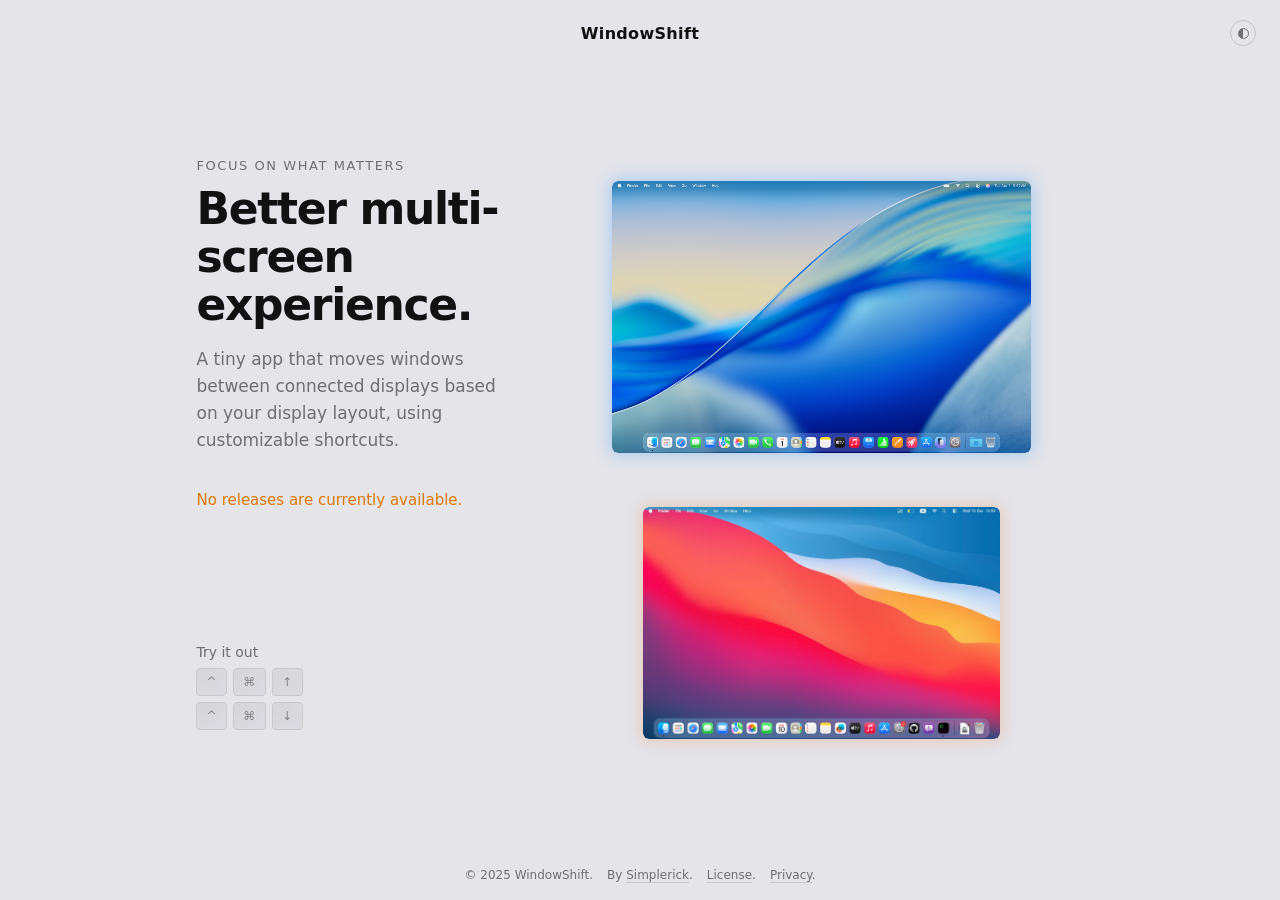
<file: index.html>
<!DOCTYPE html>
<html lang="en">
<head>
  <meta charset="UTF-8" />
  <meta name="viewport" content="width=device-width, initial-scale=1" />
  <title>WindowShift – Free macOS Multi-Monitor Window Manager</title>
  <meta name="description" content="Move macOS windows between monitors with customizable keyboard shortcuts. Native, lightweight, free, and supports full-screen windows.">
  <meta name="google-site-verification" content="ql4HRi2WPyROasEkGNvUROcE-7c1BAK5Q4D9Z5ejHCs" />
  <link rel="icon" type="image/svg+xml" href="./assets/icons/icon_small.svg">
  <link rel="stylesheet" href="styles.css" />
  <link rel="stylesheet" href="showcase.css" />
  <link rel="stylesheet" href="modal_window.css" />
</head>
<body>
  <div class="page">
    <header class="nav">
      <div class="nav-logo">WindowShift</div>
      <button id="theme-toggle" class="nav-theme-btn" aria-label="Toggle appearance">
        <span class="theme-icon"></span>
      </button>
    </header>

    <main class="hero">
      <div class="hero-inner">
        <div class="hero-pane">
          <section>
            <div class="eyebrow">Focus on what matters</div>
            <h1 class="title">Better multi-screen experience.</h1>
            <p class="subtitle">
              A tiny app that moves windows between connected displays based on your display layout, using customizable shortcuts.
            </p>

            <div class="hero-actions" id="download" aria-live="polite" aria-atomic="true">
              <a id="download-button" class="btn-primary" hidden>
                <span class="download-label">Download for macOS 12+</span>
              </a>
              <!-- <a class="btn-warning" href="#gatekeeper-warning" title="The app is not notarized">⚠</a> -->
              <div id="download-unavailable" class="download-unavailable" hidden>
                No releases are currently available.
              </div>
            </div>

            <div class="hero-meta">
              <strong>Free.</strong> Native, lightweight, no telemetry.
            </div>
          </section>

          <div class="hotkey-hint" id="hotkeyHint">
            <div class="hotkey-hint__label">Try it out</div>

            <div class="hotkey-hint__row hotkey-hint__row--up">
              <span class="hotkey-hint__key">^</span>
              <span class="hotkey-hint__key">⌘</span>
              <span class="hotkey-hint__key">↑</span>
            </div>

            <div class="hotkey-hint__row hotkey-hint__row--down">
              <span class="hotkey-hint__key">^</span>
              <span class="hotkey-hint__key">⌘</span>
              <span class="hotkey-hint__key">↓</span>
            </div>
          </div>
        </div>

        <!-- <aside>
          <div class="card">
            <div class="chip">A quick look</div>
            <div>
              <div class="card-heading">Everything in one clean window.</div>
              <p class="card-text">
                No clutter, no distractions. Just your content and a few smart shortcuts that stay out of the way.
              </p>
            </div>

            <div class="features">
              <div class="feature">
                <div class="feature-title">Fast launch</div>
                <div class="feature-desc">Opens in under a second on most machines.</div>
              </div>
              <div class="feature">
                <div class="feature-title">Offline first</div>
                <div class="feature-desc">Works even when you’re not connected.</div>
              </div>
              <div class="feature">
                <div class="feature-title">Tiny footprint</div>
                <div class="feature-desc">&lt; 20 MB install, minimal CPU usage.</div>
              </div>
              <div class="feature">
                <div class="feature-title">Private</div>
                <div class="feature-desc">No tracking, no analytics, no ads.</div>
              </div>
            </div>
          </div>
        </aside> -->
        <aside class="showcase">
          <div class="showcase-screen showcase-screen--top">
              <img class="screen-img" src="assets/screens/top.jpg" alt="">
              <div class="app-window app-window--top">
                  <div class="window-titlebar">
                  <span class="window-dot red"></span>
                  <span class="window-dot yellow"></span>
                  <span class="window-dot green"></span>
                  </div>
                  <div class="window-body">
                  <div class="window-row"></div>
                  <div class="window-row medium"></div>
                  <div class="window-row short"></div>
                  </div>
              </div>
          </div>

          <div class="showcase-screen showcase-screen--bottom">
              <img class="screen-img" src="assets/screens/bottom.jpg" alt="">
              <div class="app-window app-window--bottom">
                  <div class="window-titlebar">
                  <span class="window-dot red"></span>
                  <span class="window-dot yellow"></span>
                  <span class="window-dot green"></span>
                  </div>
                  <div class="window-body">
                  <div class="window-row"></div>
                  <div class="window-row medium"></div>
                  <div class="window-row short"></div>
                  </div>
              </div>
          </div>
        </aside>




      </div>
    </main>

    <footer class="footer">
      <div class="footer-links">
        <span>© 2025 WindowShift.</span>
        <span>By <a href="https://github.com/simplerick">Simplerick</a>.</span>
        <span><a href="#license-notice">License</a>.</span>
        <span><a href="#privacy-policy">Privacy</a>.</span>
      </div>
    </footer>
  </div>

  <div class="badge">
    <a href="https://macnative.io/apps/windowshift?utm_source=macnative-badge&utm_medium=referral" target="_blank" rel="noopener"><img src="https://macnative.io/badge?kind=listed&theme=dark&slug=windowshift&small=1" alt="" width="168" height="44" loading="lazy" onerror="this.parentElement.remove()"/></a>
    <a href="https://macbase.app/apps/windowshift?ref=badge" target="_blank" rel="noopener"><img src="https://macbase.app/badge/featured-on-macbase-dark.svg" alt="" height="72" style="height:44px;width:auto" loading="lazy" onerror="this.parentElement.remove()"></a>
  </div>

  <div id="gatekeeper-warning" class="modal" aria-label="Gatekeeper warning">
    <a class="modal__backdrop" href="#" aria-label="Close warning"></a>
    <div class="modal__frame">
      <div class="modal-content" data-include="gatekeeper_warning.html"></div>
    </div>
  </div>  

  <div id="license-notice" class="modal" aria-label="WindowShift license">
    <a class="modal__backdrop" href="#" aria-label="Close license"></a>
    <div class="modal__frame markdown">
      <pre data-markdown="WINDOWSHIFT_LICENSE.txt"></pre>
    </div>
  </div>

  <div id="privacy-policy" class="modal" aria-label="Privacy policy">
    <a class="modal__backdrop" href="#" aria-label="Close privacy policy"></a>
    <div class="modal__frame markdown">
      <pre data-markdown="PRIVACY_POLICY.txt"></pre>
    </div>
  </div>

  <script src="latest-url.js"></script>
  <script src="animation.js"></script>
  <script src="appearance.js"></script>
  <script src="include.js"></script>
  <script type='module' src='https://static.cloudflareinsights.com/beacon.min.js' data-cf-beacon='{"token": "ed90c074a7094b21898f32c69e1cb707"}'></script>
</body>
</html>
</file>
<file: styles.css>
/* -------- Theme -------- */

:root[data-theme="light"] {
  color-scheme: light;
  --bg: #e4e4e9;
  --card-bg: #ffffff;
  --text-main: #111111;
  --text-muted: #6e6e73;
  --text-warning: rgb(221, 121, 0);
  --accent: #0071e3;
  --accent-soft: rgba(0, 113, 227, 0.08);
  --border-subtle: #c3c3c3;
  --radius-xl: 28px;
}

:root[data-theme="dark"] {
  color-scheme: dark;
  --bg: #050509;
  --card-bg: #141417;
  --text-main: #f5f5f7;
  --text-muted: #a1a1aa;
  --text-warning: rgb(233, 144, 0);
  --accent: #0a84ff;
  --accent-soft: rgba(10, 132, 255, 0.18);
  --border-subtle: #2f2f35;
  --radius-xl: 28px;
}


/* -------- Reset / Base -------- */

* {
  box-sizing: border-box;
  margin: 0;
  padding: 0;
}

body {
  font-family: -apple-system, BlinkMacSystemFont, "SF Pro Text", "Segoe UI", system-ui, sans-serif;
  background: var(--bg);
  color: var(--text-main);
  -webkit-font-smoothing: antialiased;
}

.page {
  min-height: 100vh;
  display: flex;
  flex-direction: column;
}

/* -------- Navigation -------- */

.nav {
  max-width: 960px;
  margin: 0 auto;
  padding: 20px 24px 0;
  display: flex;
  align-items: center;
  justify-content: space-between;
  font-size: 14px;
}

.nav-logo {
  font-weight: 600;
  letter-spacing: 0.02em;
  padding: 4px 10px;
  font-size: 16px;
  border-radius: 999px;
}

.theme-icon {
  width: 11px;
  height: 11px;
  border: 1px solid currentColor;
  border-radius: 50%;
  background: linear-gradient(
    to right,
    currentColor 49.5%,
    transparent 49.5%
  );
}

.nav-theme-btn {
  position: fixed;
  top: 20px;
  right: 24px;
  z-index: 1000;

  width: 26px;
  height: 26px;
  padding: 0;
  display: grid;
  place-items: center;
  border-radius: 999px;
  border: 1px solid var(--border-subtle);
  background: transparent;
  box-shadow: none;
  color: var(--text-muted);
  cursor: pointer;

  transition: background 0.15s ease, color 0.15s ease, box-shadow 0.15s ease, border-color 0.15s ease, transform 0.3s ease;
  -webkit-user-select: none;
  -moz-user-select: none;
  -ms-user-select: none;
  user-select: none;
}

.nav-theme-btn:hover {
  color: var(--text-main);
  background: rgba(181, 179, 179, 0.277);
  border-color: rgb(125, 164, 223);
  box-shadow: 0 0 5px rgba(87, 152, 255, 0.6);
}


/* -------- Hero layout -------- */

.hero {
  flex: 1;
  display: flex;
  align-items: center;
  justify-content: center;
  padding: 40px 24px 35px;
}

.hero-inner {
  max-width: 72%;
  width: 100%;
  display: grid;
  grid-template-columns: minmax(0, 0.8fr) minmax(0, 1.3fr);
  gap: 40px;
  align-items: stretch;
}

.hero-pane {
  /* display: grid;
  grid-template-rows: 2fr minmax(0, 1fr);
  align-items: end; */
  display: flex;
  flex-direction: column;
  justify-content: flex-end;
}


/* -------- Hero text -------- */

.eyebrow {
  font-size: 13px;
  letter-spacing: 0.12em;
  text-transform: uppercase;
  color: var(--text-muted);
  margin-bottom: 12px;
}

.title {
  font-size: clamp(32px, 4vw, 44px);
  line-height: 1.1;
  letter-spacing: -0.03em;
  margin-bottom: 16px;
}

.subtitle {
  font-size: 17px;
  line-height: 1.6;
  color: var(--text-muted);
  max-width: 420px;
  margin-bottom: 24px;
}

.hero-actions {
  display: flex;
  align-items: center;
  gap: 12px;
  flex-wrap: wrap;
  height: 44px;
  margin-bottom: 10px;
}

.hero-actions [hidden] {
  display: none;
}

.hero-actions > :not([hidden]),
.hero-meta.is-visible {
  animation: fade-in 0.4s ease-in both;
}

@keyframes fade-in {
  from { opacity: 0; }
  to { opacity: 1; }
}

.download-unavailable {
  color: var(--text-warning);
  font-size: 15px;
}

.hero-meta {
  visibility: hidden;
  font-size: 13px;
  color: var(--text-muted);
}

.hero-meta.is-visible {
  visibility: visible;
}

.hero-meta strong {
  color: var(--text-main);
  font-weight: 500;
}

/* -------- Buttons -------- */

.btn-primary {
  display: inline-flex;
  align-items: center;
  justify-content: center;
  padding: 12px 22px;
  border-radius: 999px;
  border: none;
  background: var(--accent);
  color: #ffffff;
  font-size: 15px;
  font-weight: 500;
  letter-spacing: -0.01em;
  cursor: pointer;
  text-decoration: none;
  transition: transform 0.12s ease, box-shadow 0.12s ease, background 0.12s ease;
  box-shadow: 0 8px 20px rgba(0, 113, 227, 0.28);
  max-width: 100%;
  -webkit-user-select: none;
  -moz-user-select: none;
  -ms-user-select: none;
  user-select: none;
}

.btn-primary:hover {
  transform: translateY(-1px);
  box-shadow: 0 12px 30px rgba(0, 113, 227, 0.35);
  background: #0077ee;
}

.download-label {
  line-height: 1.2;
  height: 1.2em;
  overflow: hidden;
  text-align: center;
}

/* .btn-secondary {
  display: inline-flex;
  align-items: center;
  justify-content: center;
  padding: 11px 20px;
  border-radius: 999px;
  border: 1px solid var(--border-subtle);
  background: rgba(255, 255, 255, 0.7);
  color: var(--text-main);
  font-size: 14px;
  text-decoration: none;
  cursor: pointer;
  transition: background 0.12s ease, border-color 0.12s ease;
}

.btn-secondary:hover {
  background: #ffffff;
  border-color: #c0c0c0;
} */

/* -------- Card / Features -------- */

/* .card {
  background: radial-gradient(circle at top left, var(--accent-soft), #ffffff 55%);
  border-radius: var(--radius-xl);
  padding: 22px 22px 20px;
  border: 1px solid rgba(0, 0, 0, 0.04);
  box-shadow: 0 18px 45px rgba(0, 0, 0, 0.06);
  display: flex;
  flex-direction: column;
  gap: 14px;
}

.chip {
  align-self: flex-start;
  padding: 6px 11px;
  border-radius: 999px;
  background: rgba(255, 255, 255, 0.8);
  border: 1px solid rgba(0, 0, 0, 0.04);
  font-size: 12px;
  color: var(--text-muted);
}

.card-heading {
  font-size: 16px;
  font-weight: 500;
  margin-bottom: 2px;
}

.card-text {
  font-size: 13px;
  color: var(--text-muted);
  line-height: 1.6;
}

.features {
  display: grid;
  grid-template-columns: repeat(auto-fit, minmax(140px, 1fr));
  gap: 10px;
  margin-top: 6px;
  font-size: 13px;
}

.feature {
  padding: 10px 12px;
  border-radius: 16px;
  background: rgba(255, 255, 255, 0.8);
  border: 1px solid rgba(0, 0, 0, 0.03);
}

.feature-title {
  font-weight: 500;
  margin-bottom: 2px;
}

.feature-desc {
  color: var(--text-muted);
  font-size: 12px;
} */

/* -------- Footer -------- */

.footer {
  padding: 0px 15px 18px;
  font-size: 12px;
  display: flex;
  justify-content: center;
  align-items: center;
}

.footer-links {
  color: var(--text-muted);
  display: flex;
  justify-content: center;
  gap: 2px 14px;
  flex-wrap: wrap;
}

.footer-links > span {
  white-space: nowrap;
}

.footer-links a {
  color: var(--text-muted);
  text-decoration: none;
  border-bottom: 1px solid rgba(0, 0, 0, 0.12);
}

.footer-links a:hover {
  color: var(--text-main);
  border-bottom-color: var(--text-main);
}

.badge {
  display: flex;
  justify-content: center;
  align-items: center;
  flex-wrap: wrap;
  gap: 20px;
  padding: 8px 15px 20px;
}

.badge:not(:has(a)) {
  display: none;
}

.badge img {
  display: block;
  border-radius: 6px;
  background-color: rgba(0, 0, 0, 0.5);
}


/* Hotkeys */

.hotkey-hint {
  margin-bottom: clamp(25px, 10%, 200px);
  margin-top: clamp(10px, 30%, 200px);
  position: relative;
  display: flex;
  flex-direction: column;
  /* align-items: flex-end; */
  gap: 6px;
  font-family: system-ui, -apple-system, BlinkMacSystemFont, sans-serif;
}

.hotkey-hint__label {
  color: var(--text-muted);
  margin-bottom: 2px;
  font-size: 14px;
}

.hotkey-hint__row {
  display: flex;
  gap: 6px;
  opacity: 0.82; /* always visible, greyed */
}

.hotkey-hint__key {
  font-size: 12px;
  font-weight: 500;
  padding: 6px 9px;
  border-radius: 4px;
  color: var(--text-muted);
  border: 1px solid var(--border-subtle);
  box-shadow: none;
  text-transform: uppercase;
  letter-spacing: 0.06em;
  transition: background 0.15s ease, color 0.15s ease, box-shadow 0.15s ease, border-color 0.15s ease;
  background: radial-gradient(circle at 20% 0%, #71727627, #4c506113);
  -webkit-user-select: none;
  -moz-user-select: none;
  -ms-user-select: none;
  user-select: none;
}

.hotkey-hint__row.is-active {
  opacity: 1;

  .hotkey-hint__key {
    color: var(--text-main);
    border-color: rgb(125, 164, 223);
    box-shadow: 0 0 5px rgba(87, 152, 255, 0.6);
  }
}


@media (max-width: 1000px) {
  .hero-inner {
    max-width: 80%;
    grid-template-columns: minmax(0, 1fr);
    text-align: center;
    .hero-actions {
      justify-content: center;
    }
  }

  .footer {
    margin-top: 25px;
  }

  .hotkey-hint {
    display: none;
  }

  .subtitle {
    margin: auto auto 24px;
  }

  .hero-pane {
    display: block;
  }

  .view-counter {
    display: none;
  }
}


/* non retina displays */
@media (min-width: 2500px) and (max-resolution: 1.24dppx) {
  body { zoom: 2; }
  .page { min-height: 50vh; }
}

@media (min-width: 1920px) and (min-resolution: 1.25dppx) and (max-resolution: 1.74dppx) {
  body { zoom: 1.5; }
  .page { min-height: 66.667vh; }
}
</file>
<file: showcase.css>
/* -------- Showcase (two screens + moving glass window) -------- */

.showcase {
  position: relative;
  /* height: 80vh; */
  width: 100%;
  display: flex;
  flex-direction: column;
  align-items: center;
  justify-content: center;
  gap: 6vh;
}

.showcase-screen {
  position: relative;
  border-radius: 6px;
  overflow: hidden;
}

/* control only width of each screen relative to showcase */
.showcase-screen--top {
  width: 80%;
  box-shadow: 0 0 15px 2px rgba(55, 155, 254, 0.35);
}

.showcase-screen--bottom {
  width: 68%;
  box-shadow: 0 0 15px 1px rgba(239, 108, 9, 0.25);
}

img.screen-img {
  display: block;
  width: 100%;
  height: auto;
  border-radius: inherit;
}

img {
  pointer-events: none;
  user-select: none;
  -webkit-user-drag: none;
  -webkit-user-select: none;
  -moz-user-select: none;
  -ms-user-select: none;
}

/* glass window */

.app-window {
  position: absolute;
  width: 65%;
  left: 17.5%;
  --h: 0.45;
  height: calc(var(--h) * 100%);
  border-radius: 6px;
  background: rgba(250, 250, 255, 0.72);
  border: 1px solid rgba(15, 23, 42, 0.1);
  box-shadow: 0 18px 45px rgba(15, 23, 42, 0.35);
  backdrop-filter: blur(18px) saturate(140%);
  -webkit-backdrop-filter: blur(18px) saturate(140%);
  overflow: hidden;
  display: flex;        
  flex-direction: column;
  container-type: inline-size;
}

.app-window--top {
  /* start around center of top screen */
  top: 18%;
  opacity: 1;
}

.app-window--bottom {
  /* start hidden above bottom screen */
  top: calc(18% - 100%);
  opacity: 0;
}

.window-titlebar {
  display: flex;
  align-items: center;
  gap: clamp(3px, 1.7cqi, 6px);
  padding: clamp(3px, 2cqi, 7px) clamp(4px, 2.85cqi, 10px);
  background: linear-gradient(
    to bottom,
    rgba(255, 255, 255, 0.7),
    rgba(255, 255, 255, 0.4)
  );
}

.window-dot {
  width: clamp(4px, 2.26cqi, 8px);
  height: clamp(4px, 2.26cqi, 8px);
  border-radius: 999px;
}

.window-dot.red {
  background: #ff5f57;
}

.window-dot.yellow {
  background: #febc2e;
}

.window-dot.green {
  background: #28c840;
}

.window-body {
  flex: 1;  /* <— added */
  padding: clamp(5px, 3.95cqi, 16px) clamp(5px, 3.4cqi, 14px) clamp(5px, 3.95cqi, 16px);
  background: linear-gradient(
    135deg,
    rgba(148, 163, 184, 0.1),
    rgba(148, 163, 184, 0.02)
  );
}

.window-row {
  height: clamp(4px, 1.7cqi, 8px);
  border-radius: 999px;
  background: rgba(15, 23, 42, 0.14);
  margin-bottom: clamp(4px, 1.7cqi, 8px);
}

.window-row.medium {
  width: 72%;
}

.window-row.short {
  width: 55%;
}

.window-row:last-child {
  margin-bottom: 0;
}



@media (max-width: 1000px) {
  .showcase-screen--top {
    width: 94%;
  }

  .showcase-screen--bottom {
    width: 78%;
  }
}
</file>
<file: modal_window.css>
/* -------- Modal -------- */

.btn-warning {
  color: var(--text-warning);
  font-size: 18px;
  text-decoration: none;
  opacity: 0.55;
}

.btn-warning:hover {
  opacity: 1;
  text-shadow: 0 0 7px var(--text-warning);
}

#download-button[hidden] + .btn-warning {
  display: none;
}

@media (max-width: 1000px) {
  .btn-warning {
    display: none;
  }
}

.modal {
  position: fixed;
  inset: 0;
  z-index: 2000;
  display: grid;
  place-items: center;
  padding: 24px;
  opacity: 0;
  visibility: hidden;
  pointer-events: none;
  transition: opacity 0.15s ease, visibility 0.15s ease;
}

.modal:target {
  opacity: 1;
  visibility: visible;
  pointer-events: auto;
}

body:has(.modal:target) {
  overflow: hidden;
}

.modal__backdrop {
  position: absolute;
  inset: 0;
  background: rgba(0, 0, 0, 0.72);
  backdrop-filter: blur(10px);
  -webkit-backdrop-filter: blur(10px);
}

.modal__frame {
  position: relative;
  width: min(1120px, 80%);
  max-height: min(800px, 90vh);
  overflow-x: hidden;
  overflow-y: auto;
  border: 1px solid var(--border-subtle);
  border-radius: var(--radius-xl);
  background: var(--card-bg);
  box-shadow: 0 30px 90px rgba(0, 0, 0, 0.45);
}

.modal-content {
  padding: clamp(24px, 4%, 48px);
}

.modal__intro {
  margin-bottom: 30px;
}

.modal__title {
  margin-bottom: 14px;
  font-size: 20px;
}

.modal__text {
  font-size: 16px;
  line-height: 1.65;
}

.modal__text--muted {
  margin-top: 10px;
  color: var(--text-muted);
}


/* -------- Gatekeeper warning -------- */

.warning-steps {
  display: grid;
  grid-template-columns: repeat(3, minmax(0, 1fr));
  gap: 18px;
}

.warning-step {
  min-width: 0;
  padding: 14px;
  border: 1px solid var(--border-subtle);
  border-radius: 18px;
  background: var(--accent-soft);
  display: flex;
  flex-direction: column;
}

.warning-step figcaption {
  min-height: 50px;
  display: flex;
  gap: 10px;
}

.warning-step__number {
  flex-shrink: 0;
  width: 26px;
  height: 26px;
  display: grid;
  place-items: center;
  border-radius: 50%;
  background: var(--accent);
  color: #fff;
  font-size: 13px;
  font-weight: 600;
}

.warning-step strong {
  display: block;
  margin: 3px 0 6px;
  font-size: 14px;
}

.warning-step p {
  color: var(--text-muted);
  font-size: 13px;
  line-height: 1.45;
}

.warning-step img {
  display: block;
  width: 100%;
  margin-block: auto;
}


/* -------- License notice -------- */

.markdown {
  width: min(500px, 100%);
  max-height: min(700px, 90vh);
  padding: 30px;
}

.markdown pre {
  margin: 0;
  white-space: pre-wrap;
  color: var(--text-main);
}


@media (max-width: 850px) {
  .warning-steps {
    grid-template-columns: 1fr;
  }

  .warning-step figcaption {
    min-height: 0;
  }
}
</file>
